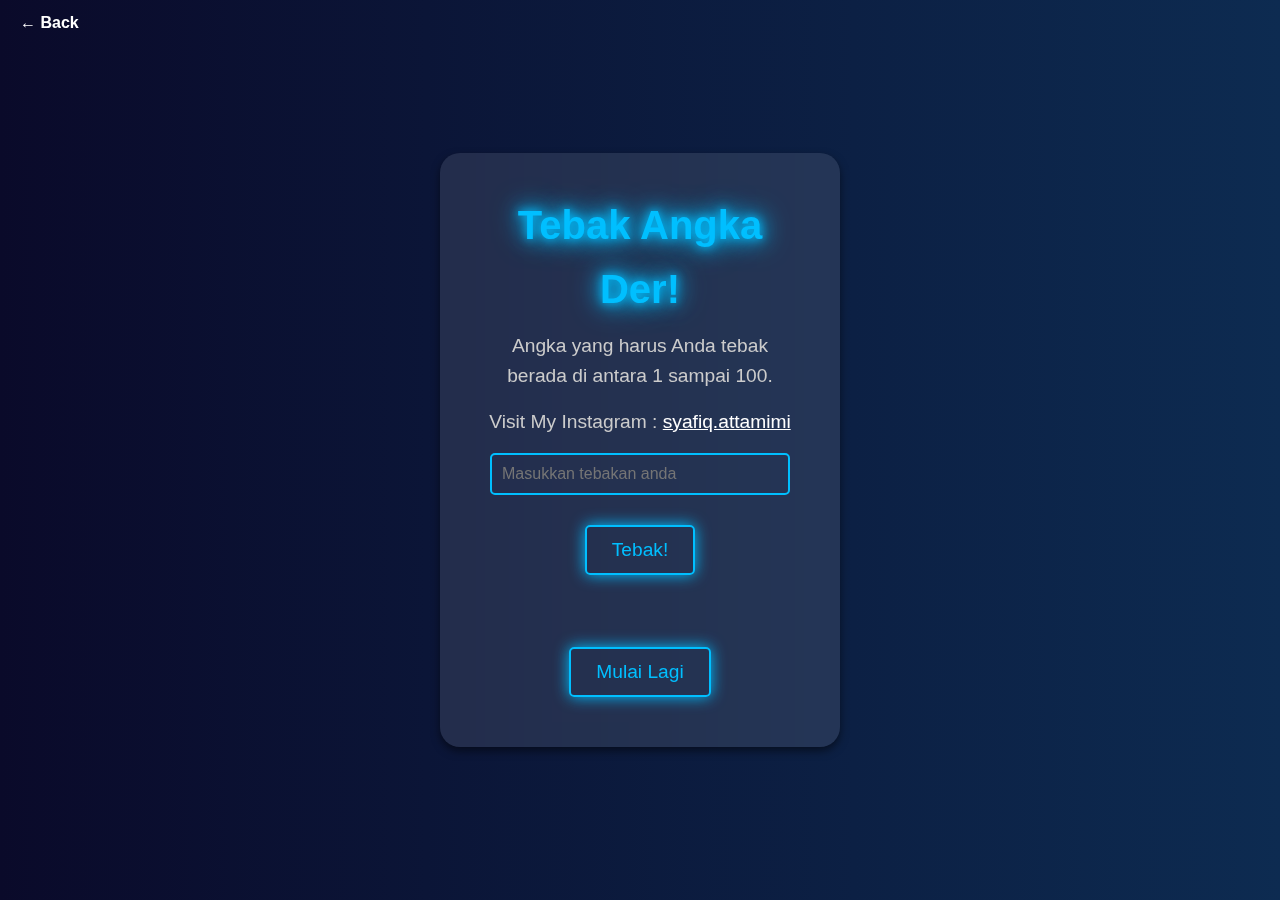
<file: game.html>
<!DOCTYPE html>
<html lang="en">

<head>
    <meta charset="UTF-8">
    <meta name="viewport" content="width=device-width, initial-scale=1.0">
    <link rel="shortcut icon" href="favicon-32x32.png" type="image/x-icon">
    <title>Game</title>
    <style>
        /* Reset dasar */
        
        * {
            margin: 0;
            padding: 0;
            box-sizing: border-box;
        }
        /* Dark background and space theme */
        
        body {
            font-family: 'Poppins', sans-serif;
            background: linear-gradient(to right, #0a0a2a, #0d2b51);
            color: #fff;
            line-height: 1.6;
            display: flex;
            justify-content: center;
            align-items: center;
            height: 100vh;
            margin: 0;
            overflow: hidden;
        }
        /* Container utama untuk game */
        
        .game-container {
            background: rgba(255, 255, 255, 0.1);
            /* Transparent background */
            border-radius: 20px;
            box-shadow: 0 4px 8px rgba(0, 0, 0, 0.5);
            padding: 40px;
            text-align: center;
            width: 90%;
            max-width: 400px;
            backdrop-filter: blur(10px);
            /* Blur background for the glass effect */
            animation: fadeIn 1s ease-out;
        }
        /* Heading utama dengan efek neon */
        
        .game-container h1 {
            font-size: 2.5rem;
            margin-bottom: 10px;
            color: #00bfff;
            /* Neon blue */
            text-shadow: 0 0 10px #00bfff, 0 0 20px #00bfff, 0 0 30px #00bfff;
            animation: neonGlow 1.5s ease-in-out infinite alternate;
        }
        /* Paragraf */
        
        .game-container p {
            font-size: 1.2rem;
            margin-bottom: 15px;
            color: #cccccc;
        }
        /* Input dengan efek glow */
        
        .game-container input {
            width: calc(100% - 20px);
            padding: 10px;
            font-size: 1rem;
            margin-bottom: 20px;
            border: 2px solid #00bfff;
            /* Neon blue */
            border-radius: 5px;
            background-color: transparent;
            color: #00bfff;
            /* Neon blue */
            outline: none;
            transition: all 0.3s ease;
        }
        
        .game-container input:focus {
            border-color: #00bfff;
            box-shadow: 0 0 15px #00bfff;
        }
        /* Tombol dengan efek neon */
        
        .game-container button {
            background-color: transparent;
            color: #00bfff;
            /* Neon blue */
            border: 2px solid #00bfff;
            /* Neon blue */
            border-radius: 5px;
            padding: 12px 25px;
            font-size: 1.2rem;
            cursor: pointer;
            margin: 10px;
            transition: transform 0.3s ease, box-shadow 0.3s ease;
            box-shadow: 0 0 15px #00bfff;
        }
        
        .game-container button:hover {
            transform: scale(1.05);
            box-shadow: 0 0 25px #00bfff, 0 0 50px #00bfff;
        }
        /* Hasil permainan */
        
        #result {
            margin-top: 15px;
            padding: 15px;
            border-radius: 10px;
            font-size: 1.2rem;
            width: 100%;
            display: inline-block;
            transition: background-color 0.3s ease;
        }
        
        .result.success {
            background-color: rgba(21, 87, 38, 0.2);
            color: #00bfff;
            /* Neon blue */
            border: 1px solid #00bfff;
            /* Neon blue */
            animation: pulse 1.5s infinite;
        }
        
        .result.error {
            background-color: rgba(120, 0, 0, 0.3);
            color: #ff0033;
            /* Tetap merah untuk kesalahan */
            border: 1px solid #ff0033;
        }
        /* Animations */
        
        @keyframes neonGlow {
            0% {
                text-shadow: 0 0 5px #00bfff, 0 0 10px #00bfff, 0 0 15px #00bfff, 0 0 20px #00bfff;
            }
            50% {
                text-shadow: 0 0 20px #00bfff, 0 0 30px #00bfff, 0 0 40px #00bfff, 0 0 50px #00bfff;
            }
            100% {
                text-shadow: 0 0 5px #00bfff, 0 0 10px #00bfff, 0 0 15px #00bfff, 0 0 20px #00bfff;
            }
        }
        
        @keyframes fadeIn {
            from {
                opacity: 0;
                transform: translateY(-20px);
            }
            to {
                opacity: 1;
                transform: translateY(0);
            }
        }
        
        @keyframes pulse {
            0% {
                transform: scale(1);
            }
            50% {
                transform: scale(1.05);
            }
            100% {
                transform: scale(1);
            }
        }
        
        .back-button {
            position: fixed;
            /* Tetap berada di pojok kiri atas, bahkan saat halaman di-scroll */
            top: 0;
            /* Tepat di bagian atas */
            left: 0;
            /* Tepat di bagian kiri */
            padding: 10px 20px;
            color: #fff;
            background-color: transparent;
            text-decoration: none;
            border-radius: 0 5px 5px 0;
            /* Membulatkan sudut kanan */
            font-size: 16px;
            font-weight: bold;
            transition: background-color 0.3s ease;
        }
        
        @media (max-width: 767px) {
            .back-button {
                padding: 8px 16px;
                /* Kurangi ukuran padding */
                font-size: 14px;
                z-index: 101;
                /* Kurangi ukuran font */
            }
        }
    </style>
</head>

<body>
    <a href="index.html" class="back-button">← Back</a>

    <div class="game-container">
        <h1>Tebak Angka Der!</h1>
        <p>Angka yang harus Anda tebak berada di antara 1 sampai 100.</p>
        <P>Visit My Instagram : <a href="https://www.instagram.com/syafiq.attamimi?igsh=OWdhazAwMHdyNmk3" target="_blank" style="color: white;">syafiq.attamimi</a></P>
        <input type="number" id="guess" placeholder="Masukkan tebakan anda" />
        <button onclick="checkGuess()">Tebak!</button>
        <div id="result" class="result"></div>
        <button onclick="restartGame()">Mulai Lagi</button>
    </div>


    <script>
        let secretNumber;
        let attempts;

        // Fungsi untuk memulai ulang permainan
        function restartGame() {
            secretNumber = Math.floor(Math.random() * 100) + 1; // Angka acak antara 1 dan 100
            attempts = 0; // Reset percobaan
            document.getElementById('result').innerHTML = '';
            document.getElementById('guess').value = ''; // Kosongkan input
            document.getElementById('guess').disabled = false;
            document.querySelector('button').innerText = "Tebak!";
        }

        // Fungsi untuk mengecek tebakan
        function checkGuess() {
            let userGuess = parseInt(document.getElementById('guess').value);

            if (isNaN(userGuess) || userGuess < 1 || userGuess > 100) {
                document.getElementById('result').innerHTML = 'Tolong masukkan angka antara 1 dan 100!';
                document.getElementById('result').className = 'result error';
                return;
            }

            attempts++; // Increment jumlah percobaan

            if (userGuess === secretNumber) {
                document.getElementById('result').innerHTML = `Selamat! Tebakanmu tepat! 🎉: ${secretNumber} dalam ${attempts} percobaan!`;
                document.getElementById('result').className = 'result success';
                document.getElementById('guess').disabled = true; // Nonaktifkan input setelah menebak benar
                document.querySelector('button').innerText = "Permainan Selesai!"; // Ubah teks tombol
            } else if (userGuess < secretNumber) {
                document.getElementById('result').innerHTML = 'Tebakanmu terlalu rendah! Coba lagi, masih ada kesempatan! 📉';
                document.getElementById('result').className = 'result error';
            } else {
                document.getElementById('result').innerHTML = 'Tebakanmu terlalu tinggi! Coba lagi dengan angka yang lebih rendah! 📈';
                document.getElementById('result').className = 'result error';
            }
        }

        // Mulai permainan pertama kali
        restartGame();
    </script>
</body>

</html>
</file>
